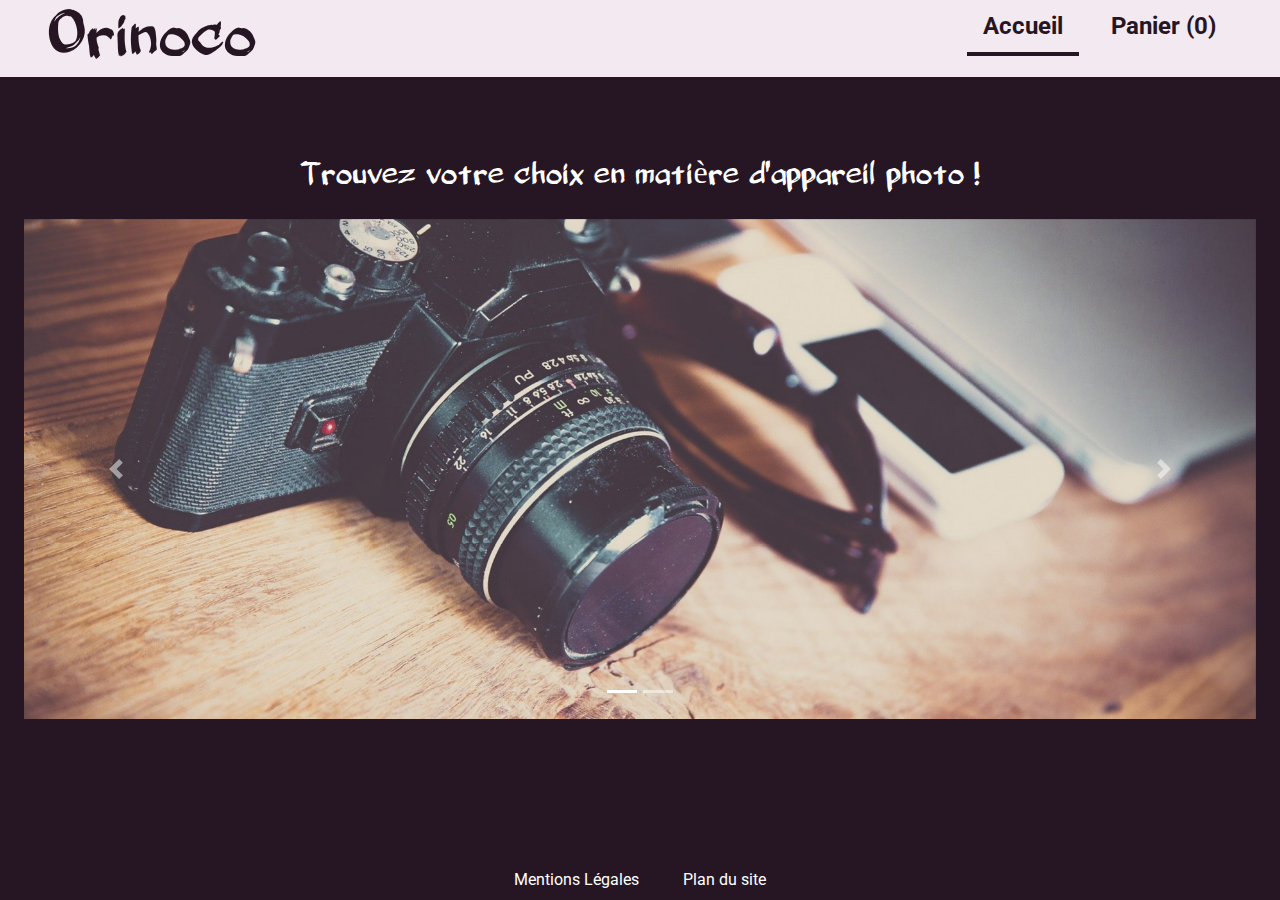
<file: index.html>
<!DOCTYPE html>
<html lang="fr">

<head>
    <meta charset="UTF-8">
    <meta http-equiv="X-UA-Compatible" content="IE=edge">
    <meta name="viewport" content="width=device-width, initial-scale=1.0">

    <!--========== Style ==========-->
    <link rel="preconnect" href="https://fonts.gstatic.com">
    <link href="https://fonts.googleapis.com/css2?family=Roboto&display=swap" rel="stylesheet">
    <link rel="stylesheet" href="https://stackpath.bootstrapcdn.com/bootstrap/4.4.1/css/bootstrap.min.css" integrity="sha384-Vkoo8x4CGsO3+Hhxv8T/Q5PaXtkKtu6ug5TOeNV6gBiFeWPGFN9MuhOf23Q9Ifjh" crossorigin="anonymous">
    <link rel="stylesheet" href="https://cdn.jsdelivr.net/npm/bootstrap-icons@1.4.1/font/bootstrap-icons.css">
    <link rel="stylesheet" href="style/fonts/font.css">
    <link rel="stylesheet" href="style/style.css">
    
    <title>Accueil - Orinoco</title>
</head>

    <!--    BODY    -->

<body class="text-center">
    
    <div class="container-fluid d-flex h-100 mx-auto flex-column content-body">
        <header class="masthead mb-auto">
            <div class="inner px-5">
                <h3 class="masthead-brand">Orinoco</h3>
                    <nav class="nav nav-masthead justify-content-center ">
                        <a class="nav-link active" href="index.html">Accueil</a>
                        <a class="nav-link" href="panier.html" id="cartStorageNb">Panier</a>
                    </nav>
            </div>
        </header>
    

        <main role="main" class="inner cover">
            <p class="text-center h4 sub-title py-3">Trouvez votre choix en matière d'appareil photo !</p>

            <!-- CAROUSEL -->

            <div id="carouselExampleControls" class="carousel slide" data-ride="carousel">
                <ol class="carousel-indicators">
                    <li data-target="#carouselExampleIndicators" data-slide-to="0" class="active"></li>
                    <li data-target="#carouselExampleIndicators" data-slide-to="1"></li>
                </ol>
                <div class="carousel-inner">
                    <div class="carousel-item active">
                        <img class="d-block w-100" src="style/img/camera 1.jpg" alt="First slide" height="500">
                    </div>
                    <div class="carousel-item">
                        <img class="d-block w-100" src="style/img/camera 2.jpg" alt="Second slide" height="500">
                    </div>
                </div>
                    <a class="carousel-control-prev" href="#carouselExampleControls" role="button" data-slide="prev">
                        <span class="carousel-control-prev-icon" aria-hidden="true"></span>
                        <span class="sr-only">Previous</span>
                    </a>
                    <a class="carousel-control-next" href="#carouselExampleControls" role="button" data-slide="next">
                        <span class="carousel-control-next-icon" aria-hidden="true"></span>
                        <span class="sr-only">Next</span>
                    </a>
            </div>

            <div class="row justify-content-center" id="templateArticle"> 

        </main>

        <footer class="mastfoot mt-auto">
            <div class="inner">
                <ul class="list-inline"></ul>
                    <li class="nav-item list-inline-item">
                        <a href="#" class="nav-link">Mentions Légales</a>
                    </li>
                    <li class="nav-item list-inline-item">
                        <a href="#" class="nav-link">Plan du site</a>
                    </li>
                </ul>
            </div>
        </footer>
    </div>

    <!--    SCRIPT jQuery Bootstrap     -->

    <script src="https://code.jquery.com/jquery-3.4.1.slim.min.js" integrity="sha384-J6qa4849blE2+poT4WnyKhv5vZF5SrPo0iEjwBvKU7imGFAV0wwj1yYfoRSJoZ+n" crossorigin="anonymous"></script>
    <script src="https://cdn.jsdelivr.net/npm/popper.js@1.16.0/dist/umd/popper.min.js" integrity="sha384-Q6E9RHvbIyZFJoft+2mJbHaEWldlvI9IOYy5n3zV9zzTtmI3UksdQRVvoxMfooAo" crossorigin="anonymous"></script>
    <script src="https://stackpath.bootstrapcdn.com/bootstrap/4.4.1/js/bootstrap.min.js" integrity="sha384-wfSDF2E50Y2D1uUdj0O3uMBJnjuUD4Ih7YwaYd1iqfktj0Uod8GCExl3Og8ifwB6" crossorigin="anonymous"></script>
  
    <script src="js/index.js"></script>
</body>
</html>

<!--


<header>

    <nav class="nav-site col navbar navbar-light navbar-expand-lg">
        <a class="navbar-brand" href="index.html">
            <img src="style/img/logo.png" width="150" height="80" alt="Info Logo"/>
        </a>
        <button class="navbar-toggler" type="button" data-toggle="collapse" data-target="#navbarContent" aria-controls="navbarSupportedContent" aria-expanded="false" aria-label="toggle navigation">
            <span class="navbar-toggler-icon"></span>
        </button>
        <div id="navbarContent" class="collapse navbar-collapse ">
            <ul class="navbar-nav ml-auto">
                <li class="nav-item active">
                    <a class="nav-link h5" href="index.html">Accueil</a>
                </li>
                <li class="nav-item ">
                    <a class="nav-link h5" href="panier.html" id="cartStorageNb"></a>
                </li>
            </ul>
        </div>
    </nav>


</header>



<main>
<div class="container">
<div class="row">
    <div class="col mb-4 title">
        <h1 class="text-center">Bienvenue sur Orinoco</h1>
        <p class="text-center h4">Trouvez votre choix en matière d'appareil photo !</p>
    </div>
</div>
</div>
<div id="carouselExampleControls" class="carousel slide" data-ride="carousel">
<ol class="carousel-indicators">
    <li data-target="#carouselExampleIndicators" data-slide-to="0" class="active"></li>
    <li data-target="#carouselExampleIndicators" data-slide-to="1"></li>
</ol>
<div class="carousel-inner">
  <div class="carousel-item active">
    <img class="d-block w-100" src="style/img/camera 1.jpg" alt="First slide">
  </div>
  <div class="carousel-item">
    <img class="d-block w-100" src="style/img/camera 2.jpg" alt="Second slide">
  </div>
</div>
<a class="carousel-control-prev" href="#carouselExampleControls" role="button" data-slide="prev">
  <span class="carousel-control-prev-icon" aria-hidden="true"></span>
  <span class="sr-only">Previous</span>
</a>
<a class="carousel-control-next" href="#carouselExampleControls" role="button" data-slide="next">
  <span class="carousel-control-next-icon" aria-hidden="true"></span>
  <span class="sr-only">Next</span>
</a>
</div>
<div class="container-fluid pt-5 articleContent" id="erreurReseau">



<div class="row justify-content-center" id="templateArticle">   

</div>
</div>
</main>



<footer class="mt-auto">
<div class="container">
<nav class="row justify-content-center">
    <ul class="list-inline">
        <li class="nav-item list-inline-item">
            <a href="#" class="nav-link">Mentions Légales</a>
        </li>
        <li class="nav-item list-inline-item">
            <a href="#" class="nav-link">Plan du site</a>
        </li>
    </ul>
</nav>
</div>
</footer>

    
-->
</file>
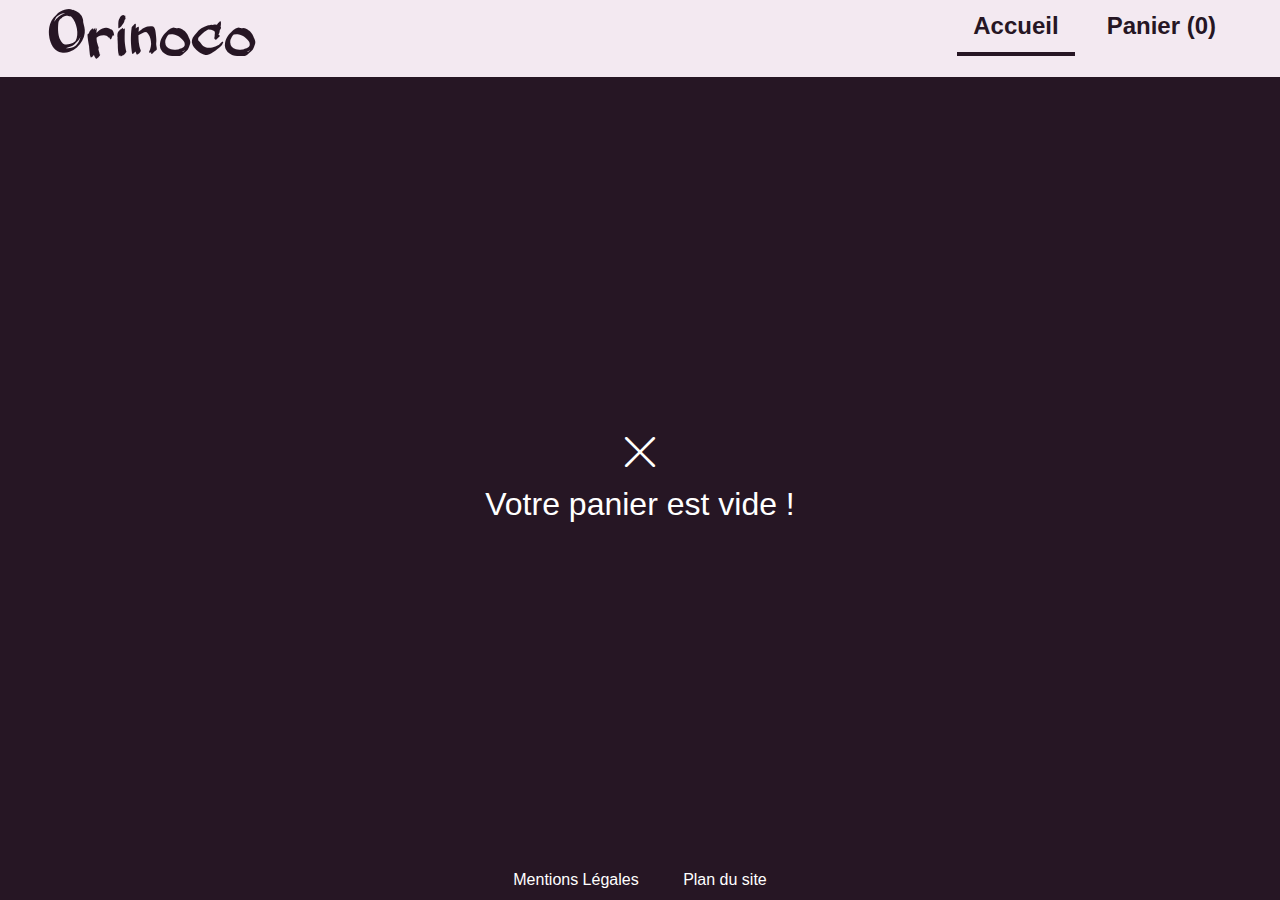
<file: panier.html>
<!doctype html>
<html lang="fr">
    <head>
        <meta charset="UTF-8">
        <meta http-equiv="X-UA-Compatible" content="IE=edge">
        <meta name="viewport" content="width=device-width, initial-scale=1, shrink-to-fit=no">

        <!--========== Style ==========-->
        <link rel="stylesheet" href="https://cdn.jsdelivr.net/npm/bootstrap-icons@1.5.0/font/bootstrap-icons.css">
        <link rel="stylesheet" href="https://stackpath.bootstrapcdn.com/bootstrap/4.4.1/css/bootstrap.min.css" integrity="sha384-Vkoo8x4CGsO3+Hhxv8T/Q5PaXtkKtu6ug5TOeNV6gBiFeWPGFN9MuhOf23Q9Ifjh" crossorigin="anonymous">
        <link rel="stylesheet" href="style/fonts/font.css">
        <!-- Custom styles for this template -->
        <link href="style/style.css" rel="stylesheet">

        <title>Panier - Orinoco</title>
    </head>

    <body class="text-center">

    <div class="container-fluid d-flex h-100 mx-auto flex-column content-body">
      <header class="masthead mb-auto">
        <div class="inner px-5">
            <h3 class="masthead-brand">Orinoco</h3>
                <nav class="nav nav-masthead justify-content-center ">
                    <a class="nav-link active" href="index.html">Accueil</a>
                    <a class="nav-link" href="panier.html" id="cartStorageNb">Panier</a>
                </nav>
        </div>
    </header>

    <main role="main" class="inner cover">
        <div class="mt-5">
          	<div class="row justify-content-center">
              	<div class="col-lg-4 col-12 ">
                  	<div id="cartContentIcon" class="h1 text-center"></div>
                  	<div id="cartContentText" class="h2 text-center"></div>
              	</div>
          	</div>
      	</div>
  
      	<div class="row h-100 justify-content-center">
          	<div class="col-12" id="affichPanier">
              	<table class="table table-striped" id="cartTable">
                  	<thead>
                      	<tr>
                        	<th scope="col"></th>
                            <th scope="col">Produit</th>
                            <th scope="col">Lentille</th>
                            <th scope="col">Quantité</th>
                            <th scope="col">Prix</th>
                            <th scope="col">Action</th>
                      	</tr>
                  	</thead>
                  	<tbody id="templateCell">
  
                  	</tbody>
                  	<tfoot>
                      	<tr>
                          	<th scope="row" class="h4">Total</th>
                          	<td></td>
                          	<td></td>
                          	<td></td>
                          	<td class="h4" id="totalPriceCart"></td>
                          	<td></td>
          
                      	</tr>
                  	</tfoot>
              	</table>
         	</div>
          	<div class="col-6 text-center" id="cartContact">
              	<form>
                  	<div class="form-row">
                    	<div class="form-group col-lg-6">
                      		<label for="firstName">Prénom</label>
                      		<input type="text" class="form-control" id="formFirstName" required pattern="[a-zA-Z]+">
                    	</div>
						<div class="form-group col-lg-6">
							<label for="lastName">Nom</label>
							<input type="text" class="form-control" id="formLastName" required pattern="[a-zA-Z]+">
						</div>
                  	</div>
  
                  	<div class="form-row">
                      	<div class="form-group col-lg-6">
                          	<label for="Address">Adresse</label>
                          	<input type="text" class="form-control" id="formAddress" required pattern="[a-zA-Z0-9 ]*">
                      	</div>
                    	<div class="form-group col-lg-6">
                          	<label for="city">Ville</label>
                          	<input type="text" class="form-control"  id="formCity"required pattern="[a-zA-Z0-9 ]*">
                    	</div>
                  	</div>
                  	<div class="form-group">
                      	<label for="mail">Adresse Mail</label>
                      	<input type="email" class="form-control" id="formMail" required pattern="[a-zA-Z0-9._-]+@[a-zA-Z0-9._-]+.[a-zA-Z.]{2,15}">
                  	</div>
                      	<button type="submit" class="btn btn-primary" id="btnSend"><a href="resume.html">Commander</a></button>
                </form>
          	</div>
      	</div>
    </main>

    <footer class="mastfoot mt-auto">
        <div class="inner">
          	<ul class="list-inline"></ul>
            	<li class="nav-item list-inline-item">
                	<a href="#" class="nav-link">Mentions Légales</a>
            	</li>
            	<li class="nav-item list-inline-item">
                	<a href="#" class="nav-link">Plan du site</a>
            	</li>
        	</ul>
        </div>
    </footer>
</div>


    <!-- Bootstrap core JavaScript
    ================================================== -->
    <!-- Placed at the end of the document so the pages load faster -->
    <script src="https://code.jquery.com/jquery-3.4.1.slim.min.js" integrity="sha384-J6qa4849blE2+poT4WnyKhv5vZF5SrPo0iEjwBvKU7imGFAV0wwj1yYfoRSJoZ+n" crossorigin="anonymous"></script>
    <script src="https://cdn.jsdelivr.net/npm/popper.js@1.16.0/dist/umd/popper.min.js" integrity="sha384-Q6E9RHvbIyZFJoft+2mJbHaEWldlvI9IOYy5n3zV9zzTtmI3UksdQRVvoxMfooAo" crossorigin="anonymous"></script>
    <script src="https://stackpath.bootstrapcdn.com/bootstrap/4.4.1/js/bootstrap.min.js" integrity="sha384-wfSDF2E50Y2D1uUdj0O3uMBJnjuUD4Ih7YwaYd1iqfktj0Uod8GCExl3Og8ifwB6" crossorigin="anonymous"></script>  
    <script src="js/panier.js"> </script>
</body>
</html>
</file>
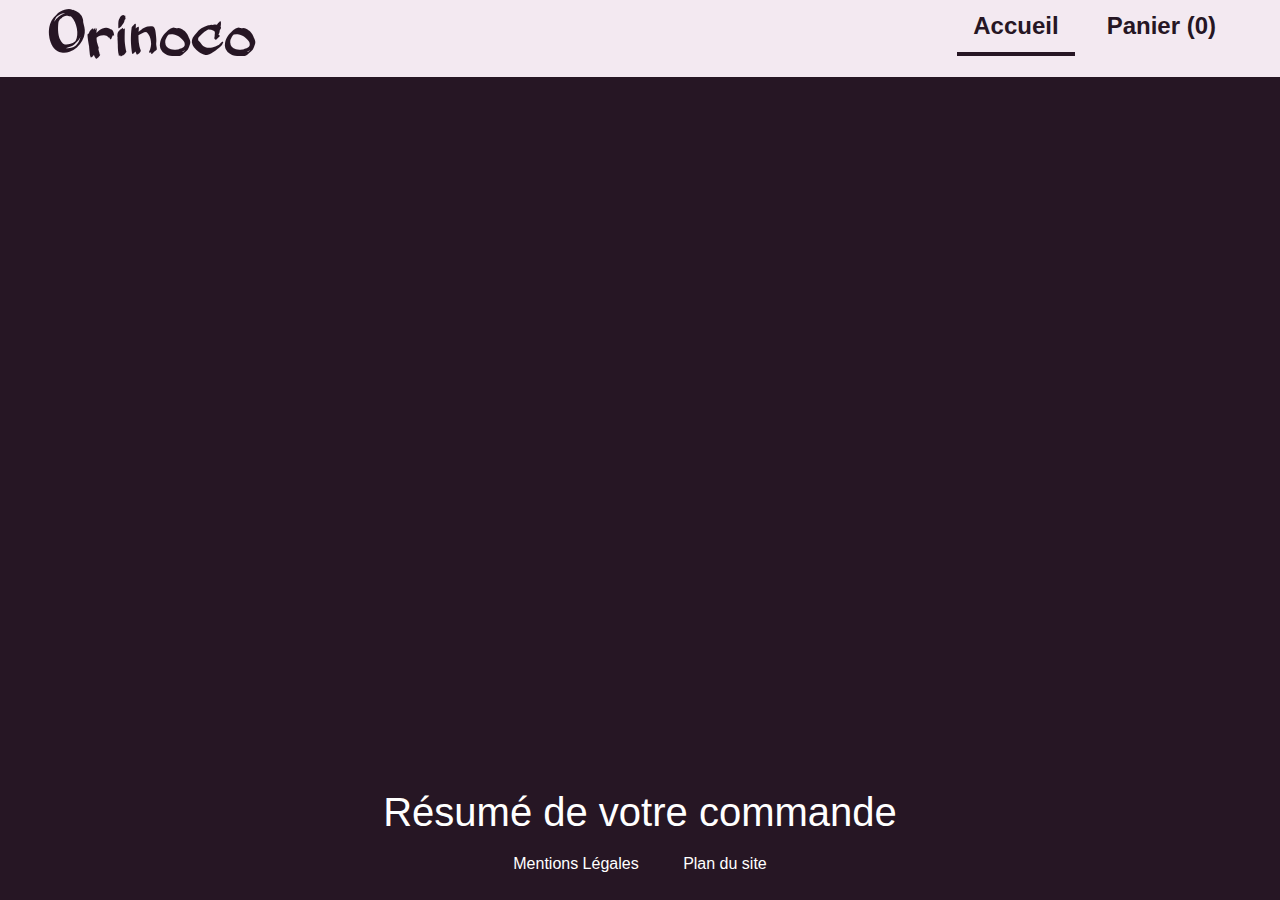
<file: resume.html>
<!DOCTYPE html>
<html lang="en">

<head>
    <meta charset="UTF-8">
    <meta http-equiv="X-UA-Compatible" content="IE=edge">
    <meta name="viewport" content="width=device-width, initial-scale=1.0">

    <!--========== Style ==========-->
    <link rel="stylesheet" href="https://stackpath.bootstrapcdn.com/bootstrap/4.4.1/css/bootstrap.min.css" integrity="sha384-Vkoo8x4CGsO3+Hhxv8T/Q5PaXtkKtu6ug5TOeNV6gBiFeWPGFN9MuhOf23Q9Ifjh" crossorigin="anonymous">
    <link rel="stylesheet" href="https://cdn.jsdelivr.net/npm/bootstrap-icons@1.4.1/font/bootstrap-icons.css">
    <link rel="stylesheet" href="style/style.css">
    <link rel="stylesheet" href="style/fonts/font.css">

    <title>Résumé de votre commande - Orinoco</title>
</head>

<!--    BODY    -->

<body class="text-center">
    <div class="container-fluid d-flex h-100 mx-auto flex-column content-body">

<!--    HEADER      -->
    <header class="masthead mb-auto">
        <div class="inner px-5">
            <h3 class="masthead-brand">Orinoco</h3>
                <nav class="nav nav-masthead justify-content-center ">
                    <a class="nav-link active" href="index.html">Accueil</a>
                    <a class="nav-link" href="panier.html" id="cartStorageNb">Panier</a>
                </nav>
        </div>
    </header>

<!--    MAIN CONTENT    -->

    <main role="main" class="inner cover">
        <div class="col">
            <h1>Résumé de votre commande</h1>
            <div>
                <h2 id="orderId"></h2>
                <div id="orderContent">
                    <div id="orderProduct">
                        
                    </div>
                    <div id="orderTotal">

                    </div>
                </div>
            </div>
        </div>
    </main>

<!--    FOOTER     -->

    <footer class="mastfooter mx-auto">
        <div class="inner">
            <div class="col">
                <nav class="row justify-content-center text-center">
                    <ul class="list-inline">
                        <li class="nav-item list-inline-item">
                            <a href="#" class="nav-link">Mentions Légales</a>
                        </li>
                        <li class="nav-item list-inline-item">
                            <a href="#" class="nav-link">Plan du site</a>
                        </li>
                    </ul>
                </nav>
            </div>
        </div>
    </footer>
</div>
    <!--    SCRIPT jQuery Bootstrap     -->

    <script src="https://code.jquery.com/jquery-3.4.1.slim.min.js" integrity="sha384-J6qa4849blE2+poT4WnyKhv5vZF5SrPo0iEjwBvKU7imGFAV0wwj1yYfoRSJoZ+n" crossorigin="anonymous"></script>
    <script src="https://cdn.jsdelivr.net/npm/popper.js@1.16.0/dist/umd/popper.min.js" integrity="sha384-Q6E9RHvbIyZFJoft+2mJbHaEWldlvI9IOYy5n3zV9zzTtmI3UksdQRVvoxMfooAo" crossorigin="anonymous"></script>
    <script src="https://stackpath.bootstrapcdn.com/bootstrap/4.4.1/js/bootstrap.min.js" integrity="sha384-wfSDF2E50Y2D1uUdj0O3uMBJnjuUD4Ih7YwaYd1iqfktj0Uod8GCExl3Og8ifwB6" crossorigin="anonymous"></script>  
    <script src="js/resume.js"></script>
    <!-- SCRIPT PROVISOIRE  -->

    <script>
        
    </script>
</body>
</html>
</file>
<file: style/fonts/font.css>
@font-face {
    font-family: 'belligerent';
    src: url('/style/fonts/belligerent.ttf');
}
</file>
<file: style/style.css>
/*
Grey : #3D3A3C
Orange : #d28040
violet : #261624
beige : f3e9f1
*/


/*
 * Globals
 */

/* Links */
a,
a:focus,
a:hover {
  color: #fff;
}

/* Custom default button */
.btn-secondary,
.btn-secondary:hover,
.btn-secondary:focus {
  color: #333;
  text-shadow: none; /* Prevent inheritance from `body` */
  background-color: #fff;
  border: .05rem solid #fff;
}

.btn{
    background-color: #261624;
    color: #f3e9f1;
}

.btn:hover,
.btn:focus{
    color: #f3e9f1;
}

img{
  object-fit: cover;
}

/*
 * Base structure
 */

html,
body {
  height: 100%;
  background-color: #261624;
}

body {
  display: -ms-flexbox;
  display: -webkit-box;
  display: flex;
  -ms-flex-pack: center;
  -webkit-box-pack: center;
  justify-content: center;
  color: #fff;
}

.cover-container {
  max-width: 42em;
}

.content-body{
  padding:0;
}
/* ---== HEADER ==--- */
.masthead {
  width: 100%;
  background-color: #f3e9f1;
  color: #261624;
  margin-bottom: 2rem;
}

.masthead-brand {
  margin-bottom: 0;
  font-family: 'belligerent';
  font-size: 64px;
}

.nav-masthead .nav-link {
    font-size: 24px;
    font-weight: 700;
    color: #261624;
    background-color: transparent;
    border-bottom: .25rem solid transparent;
}

.nav-masthead .nav-link:hover,
.nav-masthead .nav-link:focus {
    border-bottom-color: #261624;
}

.nav-masthead .nav-link + .nav-link {
    margin-left: 1rem;
}

.nav-masthead .active {
    color: #261624;
    border-bottom-color: #261624;
}

@media (min-width: 48em) {
  .masthead-brand {
    float: left;
  }
  .nav-masthead {
    float: right;
  }
}

/* ---== MAIN ==--- */

.cover {
  padding: 0 1.5rem;
}
.cover .btn-lg {
  padding: .75rem 1.25rem;
  font-weight: 700;
}

.sub-title{
    font-family: 'belligerent';
    font-size: 32px;
}

.carousel{
    margin-bottom: 5%;
    width: 100%;
}

.card{
    background-color: #f3e9f1;
}

.card .card-title, .card-header{
    color: #333;
}

.card .card-text{
    color: #333;
}

select:hover, select:focus{
  border-color: #261624;
}


.table{
  color: #f3e9f1;
}
/* ---== FOOTER ==--- */
.mastfoot {
  color: rgba(255, 255, 255, .5);
}
</file>
